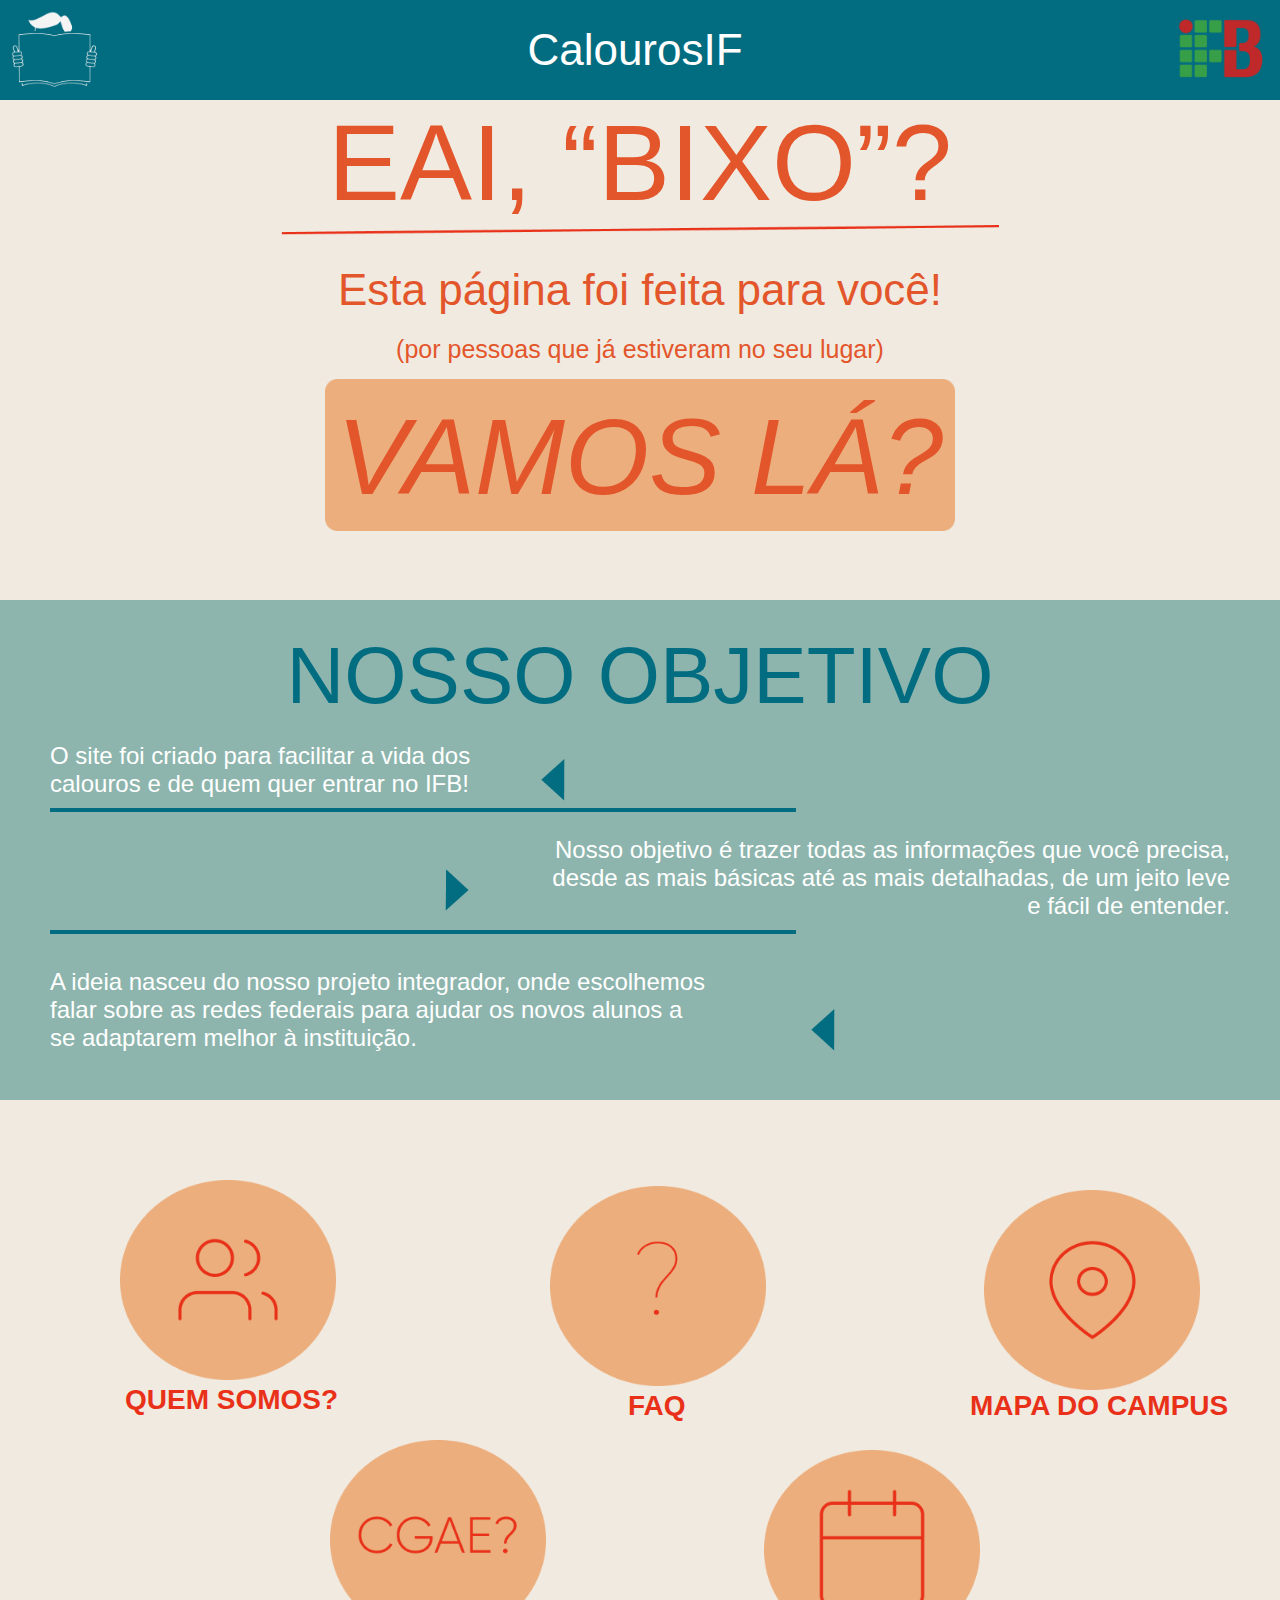
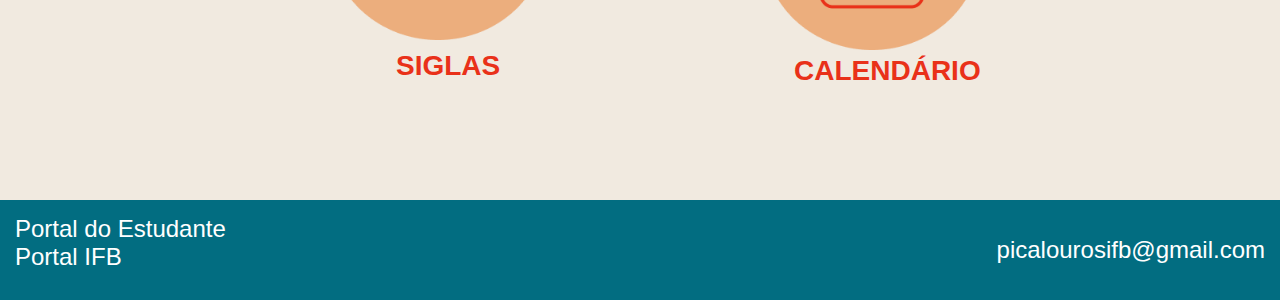
<file: index.html>
<!DOCTYPE html>
<html lang="pt-br">
<head>
    <meta charset="UTF-8">
    <meta name="viewport" content="width=device-width, initial-scale=1.0">
    <title>Página Inicial</title>
    <link rel="stylesheet" href="styleindex.css">
    <link href="https://fonts.cdnfonts.com/css/gilroy-bold" rel="stylesheet">
</head>
<header>
    <img src="img/logo_calourosif.png" class="logocal">
    <p class="t1">CalourosIF</p>
    <img src="img/logo_ifb.png" class="logoif">
</header>
<body>
    <div class="div1">
        <p class="l1">EAI, “BIXO”?</p>
        <img src="img/tracinho_laranja.png" class="tracolaranja">
        <p class="l2">Esta página foi feita para você!</p>
        <p class="l3">(por pessoas que já estiveram no seu lugar)</p>
        <p class="l4">VAMOS LÁ?</p>
        <img src="img/Rectangle_2.png" class="retangulu">
    </div>
    <div class="div2">
        <p class="b1">NOSSO OBJETIVO</p>
        <p class="b2">O site foi criado para facilitar a vida dos 
        calouros e de quem quer entrar no IFB!</p>
        <img src="img/tracinho_azul.png" class="azul1">
        <img src="img/seta_esquerda.png" class="seta1">
        <p class="b3">Nosso objetivo é trazer todas as informações que você precisa, 
        desde as mais básicas até as mais detalhadas, de um jeito leve
        e fácil de entender.</p>
        <img src="img/tracinho_azul.png" class="azul2">
        <img src="img/seta_direita.png" class="seta2">
        <p class="b4">A ideia nasceu do nosso projeto integrador, onde escolhemos 
        falar sobre as redes federais para ajudar os novos alunos a
        se adaptarem melhor à instituição.</p>
        <img src="img/seta_esquerda.png" class="seta3">
    </div>
    <div class="div3">
        <a href="quemsomos.html"><img src="img/quemsomos.png"class="qs"></a>
        <p class="qst">QUEM SOMOS?</p>
        <a href="faq.html"><img src="img/faqq.png" class="faq"></a>
        <p class="faqt">FAQ</p>
        <a href="https://youtu.be/KkBJtXY1edM"><img src="img/mapadocampus.png" class="mapa"></a>
        <p class="mapat">MAPA DO CAMPUS</p>
        <a href="siglas.html"><img src="img/cgaee.png" class="siglas"></a>
        <p class="siglast">SIGLAS</p>
        <a href="arquivo/posgreve.pdf" download="posgreve.pdf"><img src="img/calendario.png" class="calen"></a>
        <p class="calent">CALENDÁRIO</p>
    </div>
</body> 
<footer>
    <p ><a class="li1"href="https://portaldoestudante.ifb.edu.br/">Portal do Estudante</a></p>
    <p ><a class="li2"href="https://www.ifb.edu.br/">Portal IFB</a></p>
    <p class="email">picalourosifb@gmail.com</p>
</footer>
</html>
</file>
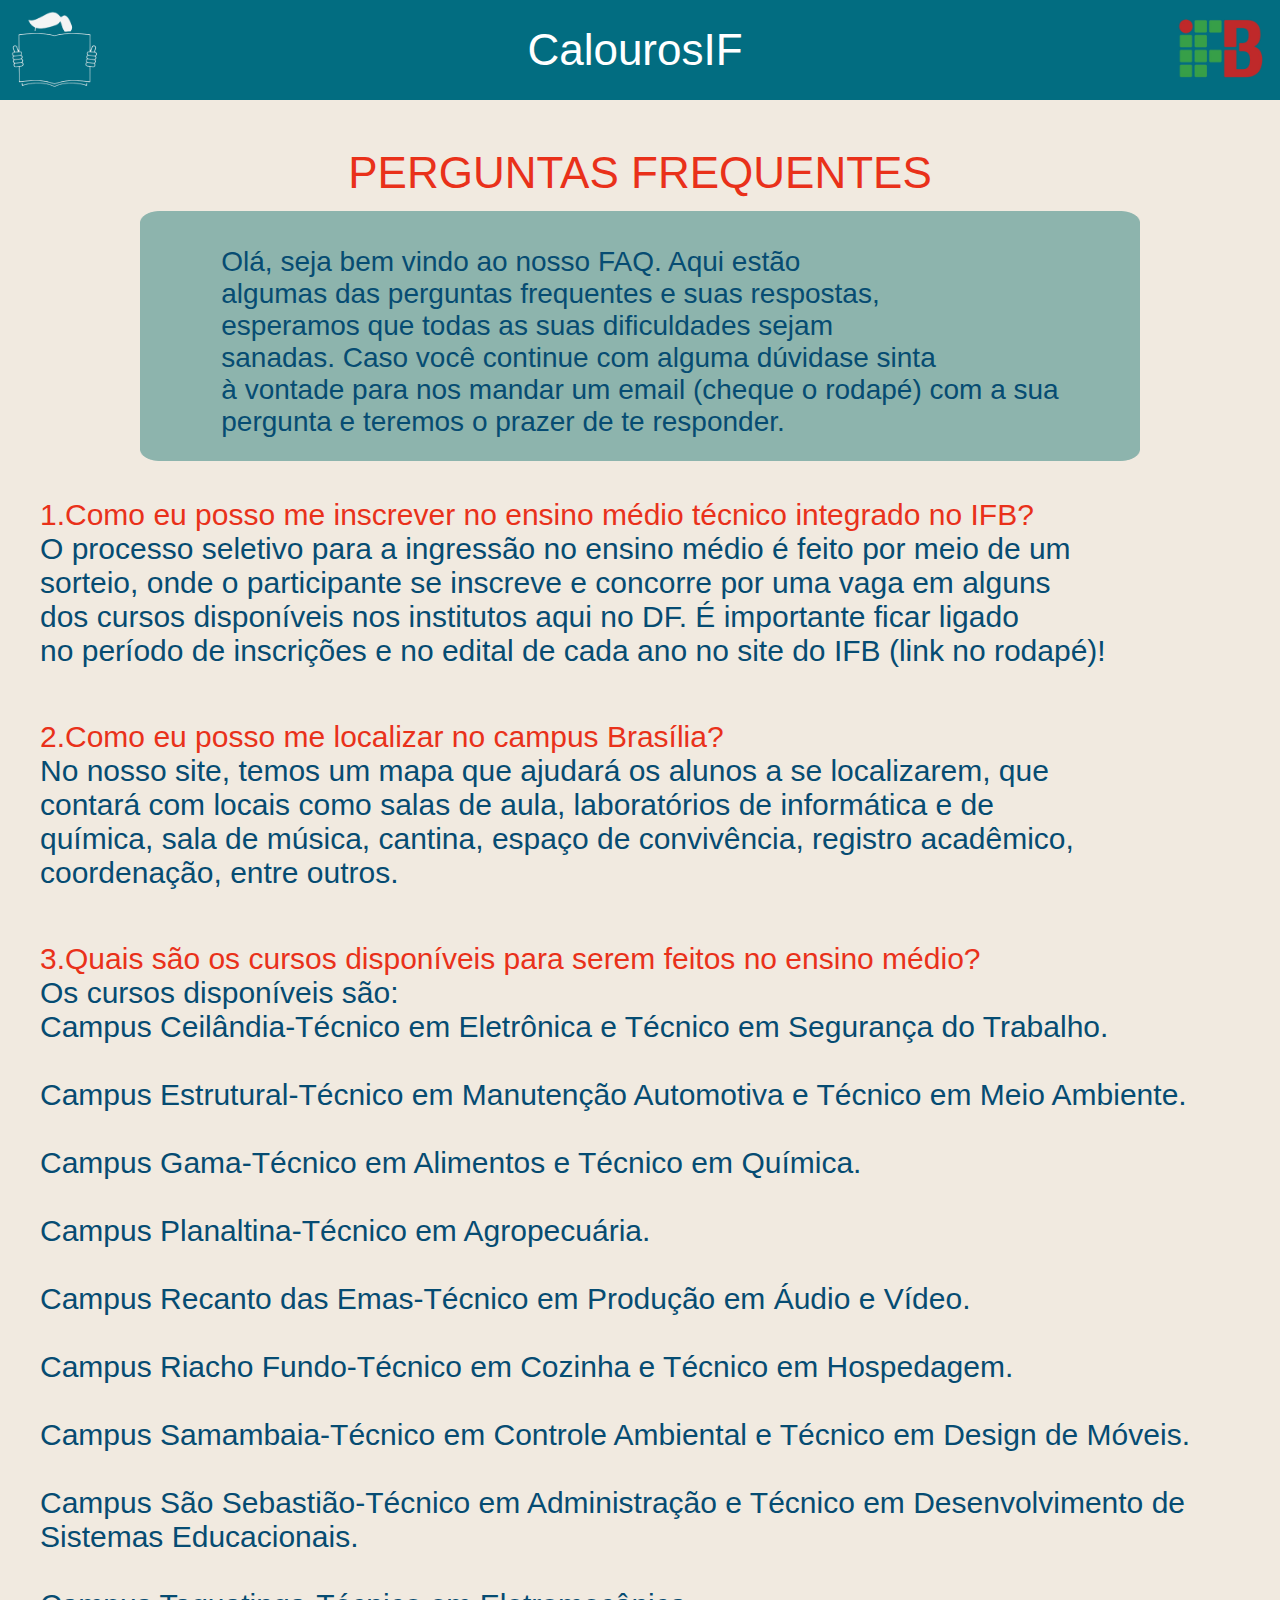
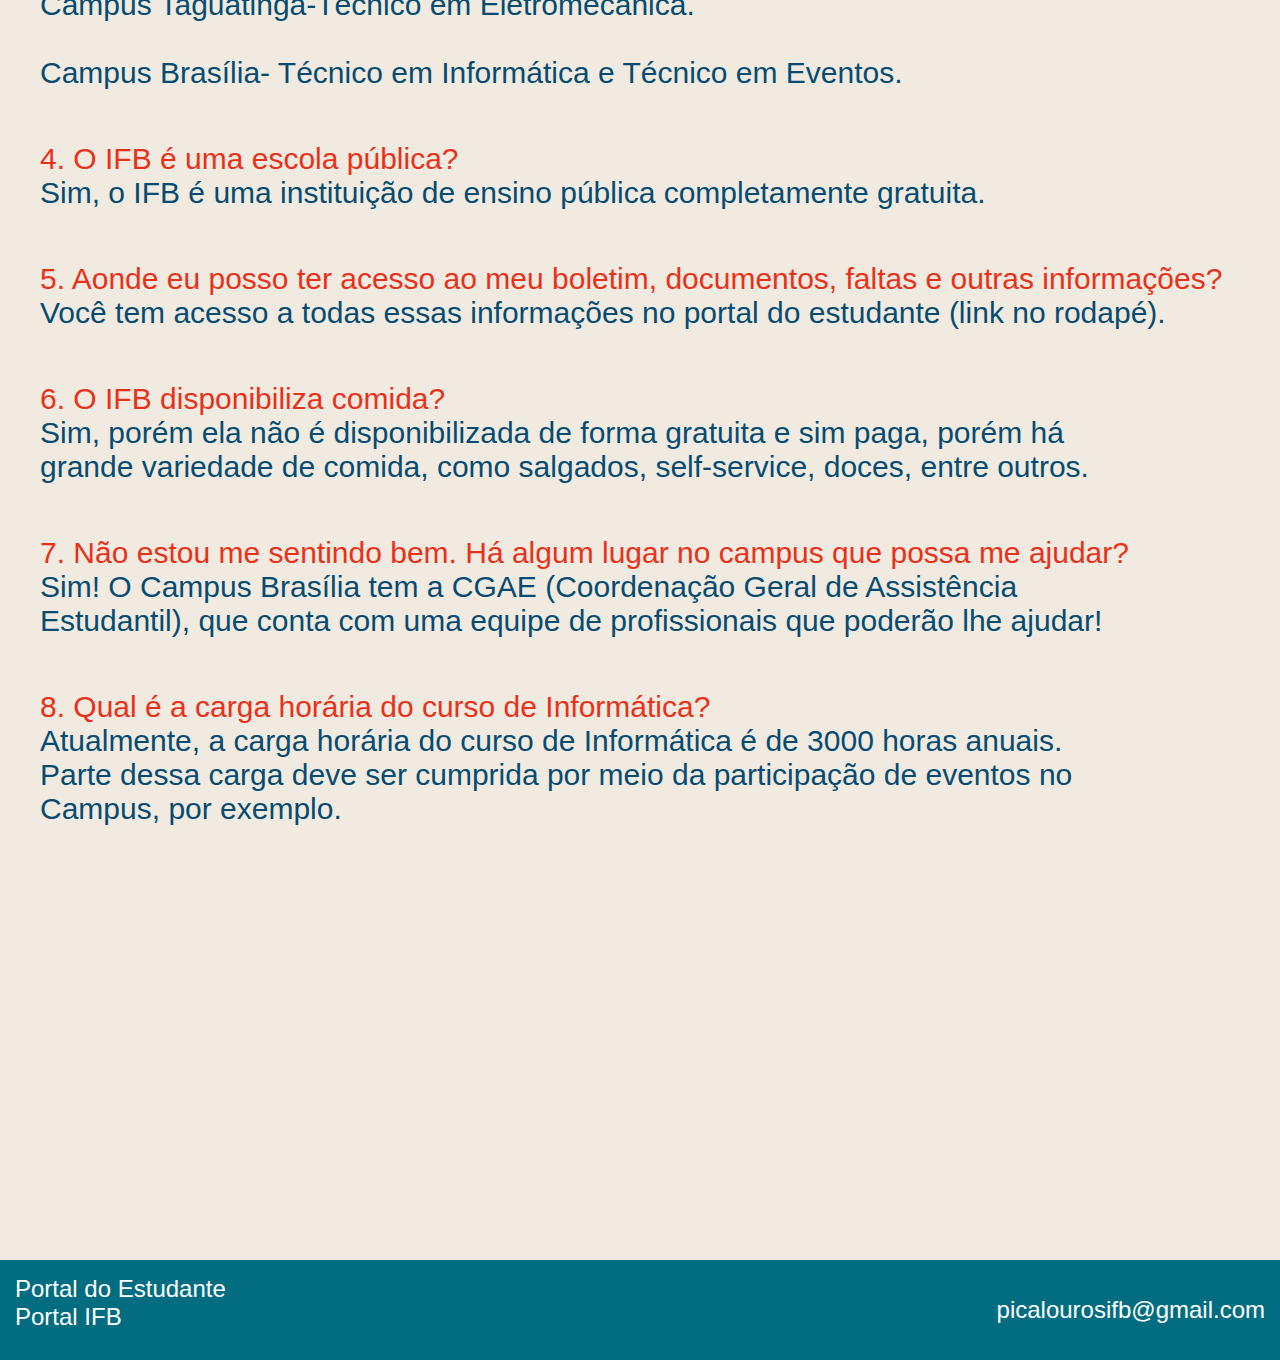
<file: faq.html>
<!DOCTYPE html>
<html lang="pt-br">
<head>
    <meta charset="UTF-8">
    <meta name="viewport" content="width=device-width, initial-scale=1.0">
    <title>FAQ</title>
    <link rel="stylesheet" href="stylefaq.css">
    <link href="https://fonts.cdnfonts.com/css/gilroy-bold" rel="stylesheet">
</head>
<header>
    <img src="img/logo_calourosif.png" class="logocal">
    <a href="index.html" class="t1"><p >CalourosIF</p></a>
    <img src="img/logo_ifb.png" class="logoif">
</header>

<body>
    
    <div class="div1">
        <p class="linha1">PERGUNTAS FREQUENTES</p>
        <p class="linha2">Olá, seja bem vindo ao nosso FAQ. Aqui estão
        algumas das perguntas frequentes e suas respostas,
        esperamos que todas as suas dificuldades sejam 
        sanadas. Caso você continue com alguma dúvidase sinta
         à vontade para nos mandar um email <span class="cor2">(cheque o rodapé)</span> com a sua 
        pergunta e teremos o prazer de te responder.</p>
        <img src="img/fundinhoazul_faq.png" class="fundoazul">
        <p class="linha3">
        <span class="cor">1.Como eu posso me inscrever no ensino médio técnico integrado no IFB?</span>
        O processo seletivo para a ingressão no ensino médio é feito por meio de um 
        sorteio, onde o participante se inscreve e concorre por uma vaga em alguns
        dos cursos disponíveis nos institutos aqui no DF. É importante ficar ligado 
        no período de inscrições e no edital de cada ano no site do IFB (link no rodapé)!
        </p>
        <p class="linha4">
            <span class="cor">2.Como eu posso me localizar no campus Brasília?</span>
            No nosso site, temos um mapa que ajudará os alunos a se localizarem, que 
            contará com locais como salas de aula, laboratórios de informática e de 
            química, sala de música, cantina, espaço de convivência, registro acadêmico, 
            coordenação, entre outros.
        </p>
        <p class="linha5">
            <span class="cor">3.Quais são os cursos disponíveis para serem feitos no ensino médio?</span>
            Os cursos disponíveis são: 
            Campus Ceilândia-Técnico em Eletrônica e Técnico em Segurança do Trabalho.

            Campus Estrutural-Técnico em Manutenção Automotiva e Técnico em Meio Ambiente.

            Campus Gama-Técnico em Alimentos e Técnico em Química.

            Campus Planaltina-Técnico em Agropecuária.

            Campus Recanto das Emas-Técnico em Produção em Áudio e Vídeo.

            Campus Riacho Fundo-Técnico em Cozinha e Técnico em Hospedagem.

            Campus Samambaia-Técnico em Controle Ambiental e Técnico em Design de Móveis.

            Campus São Sebastião-Técnico em Administração e Técnico em Desenvolvimento de Sistemas Educacionais.

            Campus Taguatinga-Técnico em Eletromecânica.

            Campus Brasília- Técnico em Informática e Técnico em Eventos.
        </p>
        <p class="linha6">
            <span class="cor">4. O IFB é uma escola pública?</span>
            Sim, o IFB é uma instituição de ensino pública completamente gratuita.
        </p>
        <p class="linha7">
            <span class="cor">5. Aonde eu posso ter acesso ao meu boletim, documentos, faltas e outras informações?</span>
            Você tem acesso a todas essas informações no portal do estudante (link no rodapé).
        </p>
        <p class="linha8">
            <span class="cor">6. O IFB disponibiliza comida?</span>
            Sim, porém ela não é disponibilizada de forma gratuita e sim paga, porém há 
            grande variedade de comida, como salgados, self-service, doces, entre outros.
        </p>
        <p class="linha9">
            <span class="cor">7. Não estou me sentindo bem. Há algum lugar no campus que possa me ajudar?</span>
            Sim! O Campus Brasília tem a CGAE (Coordenação Geral de Assistência 
            Estudantil), que conta com uma equipe de profissionais que poderão lhe ajudar!
        </p>
        <p class="linha10">
            <span class="cor">8. Qual é a carga horária do curso de Informática?</span>
            Atualmente, a carga horária do curso de Informática é de 3000 horas anuais. 
            Parte dessa carga deve ser cumprida por meio da participação de eventos no 
            Campus, por exemplo.
        </p>
    </div>

</body>

<footer>
    <p ><a class="li1"href="https://portaldoestudante.ifb.edu.br/">Portal do Estudante</a></p>
    <p ><a class="li2"href="https://www.ifb.edu.br/">Portal IFB</a></p>
    <p class="email">picalourosifb@gmail.com</p>
</footer>
</html>
</file>
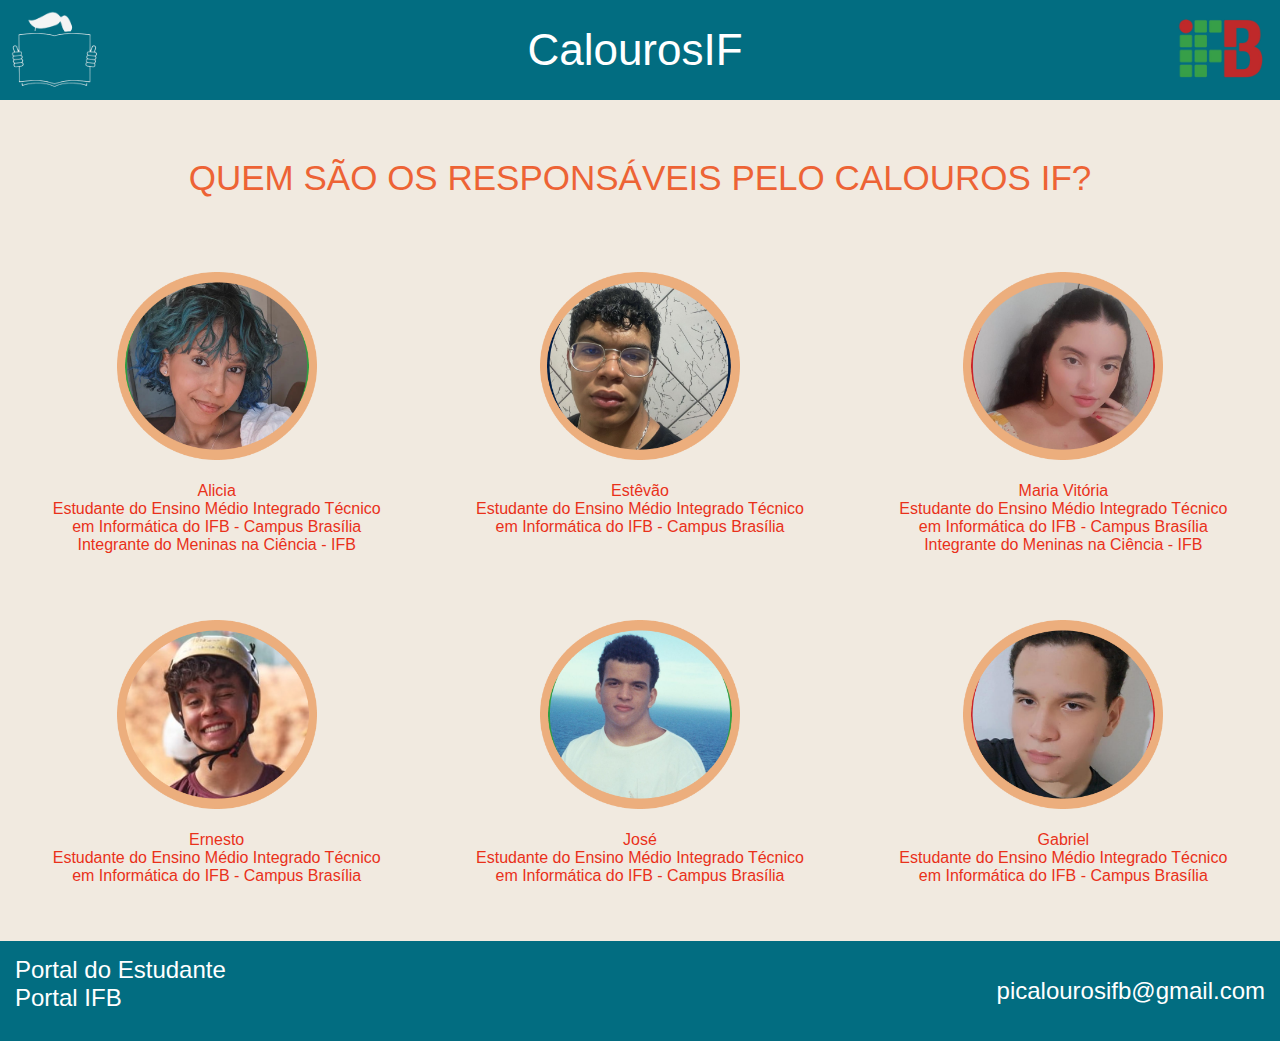
<file: quemsomos.html>
<!DOCTYPE html>
<html lang="pt-br">

<head>
    <meta charset="UTF-8">
    <meta name="viewport" content="width=device-width, initial-scale=1.0">
    <title>Integrantes</title>
    <link rel="stylesheet" href="stylequemsomos.css">
    <link href="https://fonts.cdnfonts.com/css/gilroy-bold" rel="stylesheet">
</head>

<header>
    <img src="img/logo_calourosif.png" class="logocal">
    <a href="index.html" class="t1">
        <p>CalourosIF</p>
    </a>
    <img src="img/logo_ifb.png" class="logoif">
</header>

<body>

    <div class="div1">
        <p class="titu" style="text-align: center; color: #ED6335; font-size: 35px; padding-top: 40px;">QUEM SÃO OS RESPONSÁVEIS PELO CALOUROS IF?</p>

        <div class="grid">
            <div class="item1">
                <img src="img/iconalicia.png" class="i1">
                <p class="j1">
                    Alicia
                    Estudante do Ensino Médio Integrado Técnico
                    em Informática do IFB - Campus Brasília
                    Integrante do Meninas na Ciência - IFB
                </p>
            </div>
            <div class="item2">
                <img src="img/iconestevao.png" class="i2">
                <p class="j2">
                    Estêvão
                    Estudante do Ensino Médio Integrado Técnico
                    em Informática do IFB - Campus Brasília
                </p>
            </div>
            <div class="item3">
                <img src="img/iconmaria.png" class="i3">
                <p class="j3">
                    Maria Vitória
                    Estudante do Ensino Médio Integrado Técnico
                    em Informática do IFB - Campus Brasília
                    Integrante do Meninas na Ciência - IFB
                </p>
            </div>
            <div class="item4">
                <img src="img/iconernesto.png" class="i4">
                <p class="j4">
                    Ernesto
                    Estudante do Ensino Médio Integrado Técnico
                    em Informática do IFB - Campus Brasília
                </p>
            </div>
            <div class="item5">
                <img src="img/iconjose.png" class="i5">
                <p class="j5">
                    José
                    Estudante do Ensino Médio Integrado Técnico
                    em Informática do IFB - Campus Brasília
                </p>
            </div>
            <div class="item6">
                <img src="img/iconbiel.png" class="i6">
                <p class="j6">
                    Gabriel
                    Estudante do Ensino Médio Integrado Técnico
                    em Informática do IFB - Campus Brasília
                </p>
            </div>
        </div>
    </div>

</body>

<footer>
    <p><a class="li1" href="https://portaldoestudante.ifb.edu.br/">Portal do Estudante</a></p>
    <p><a class="li2" href="https://www.ifb.edu.br/">Portal IFB</a></p>
    <p class="email">picalourosifb@gmail.com</p>
</footer>

</html>
</file>
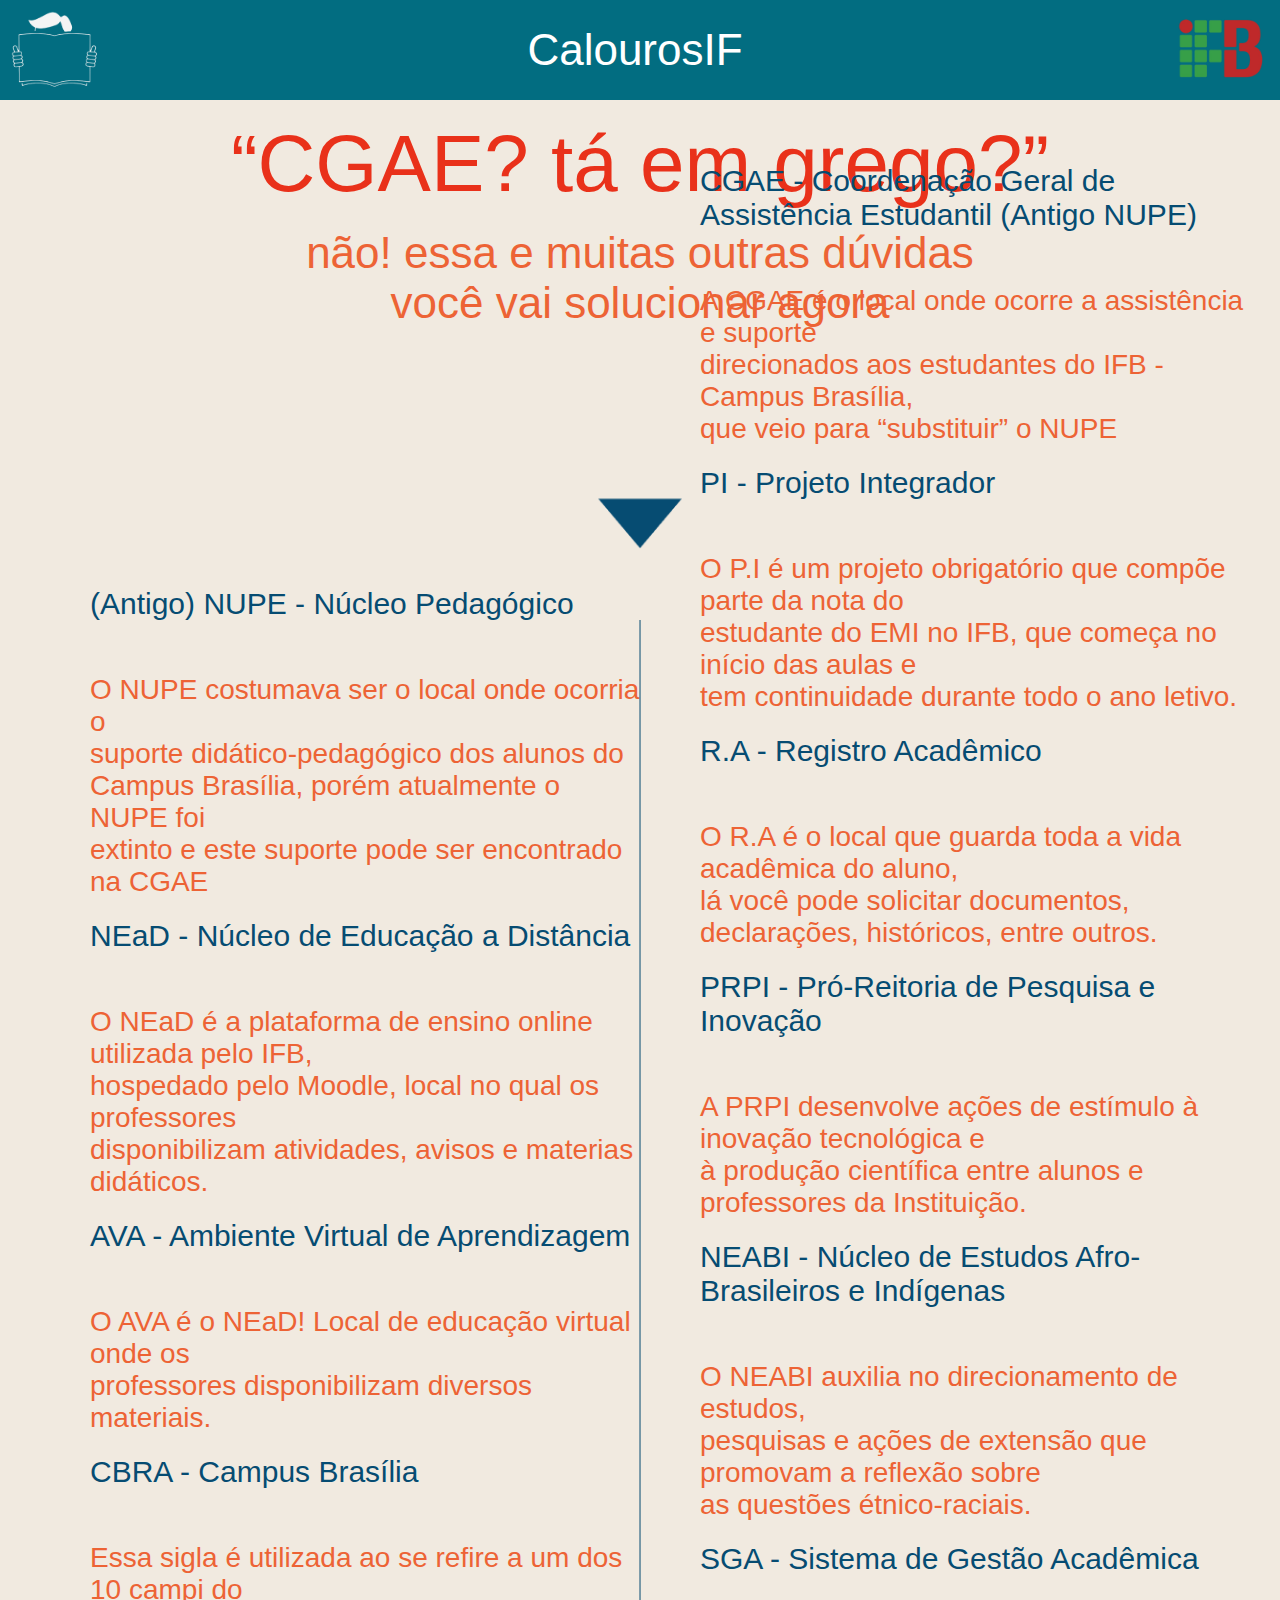
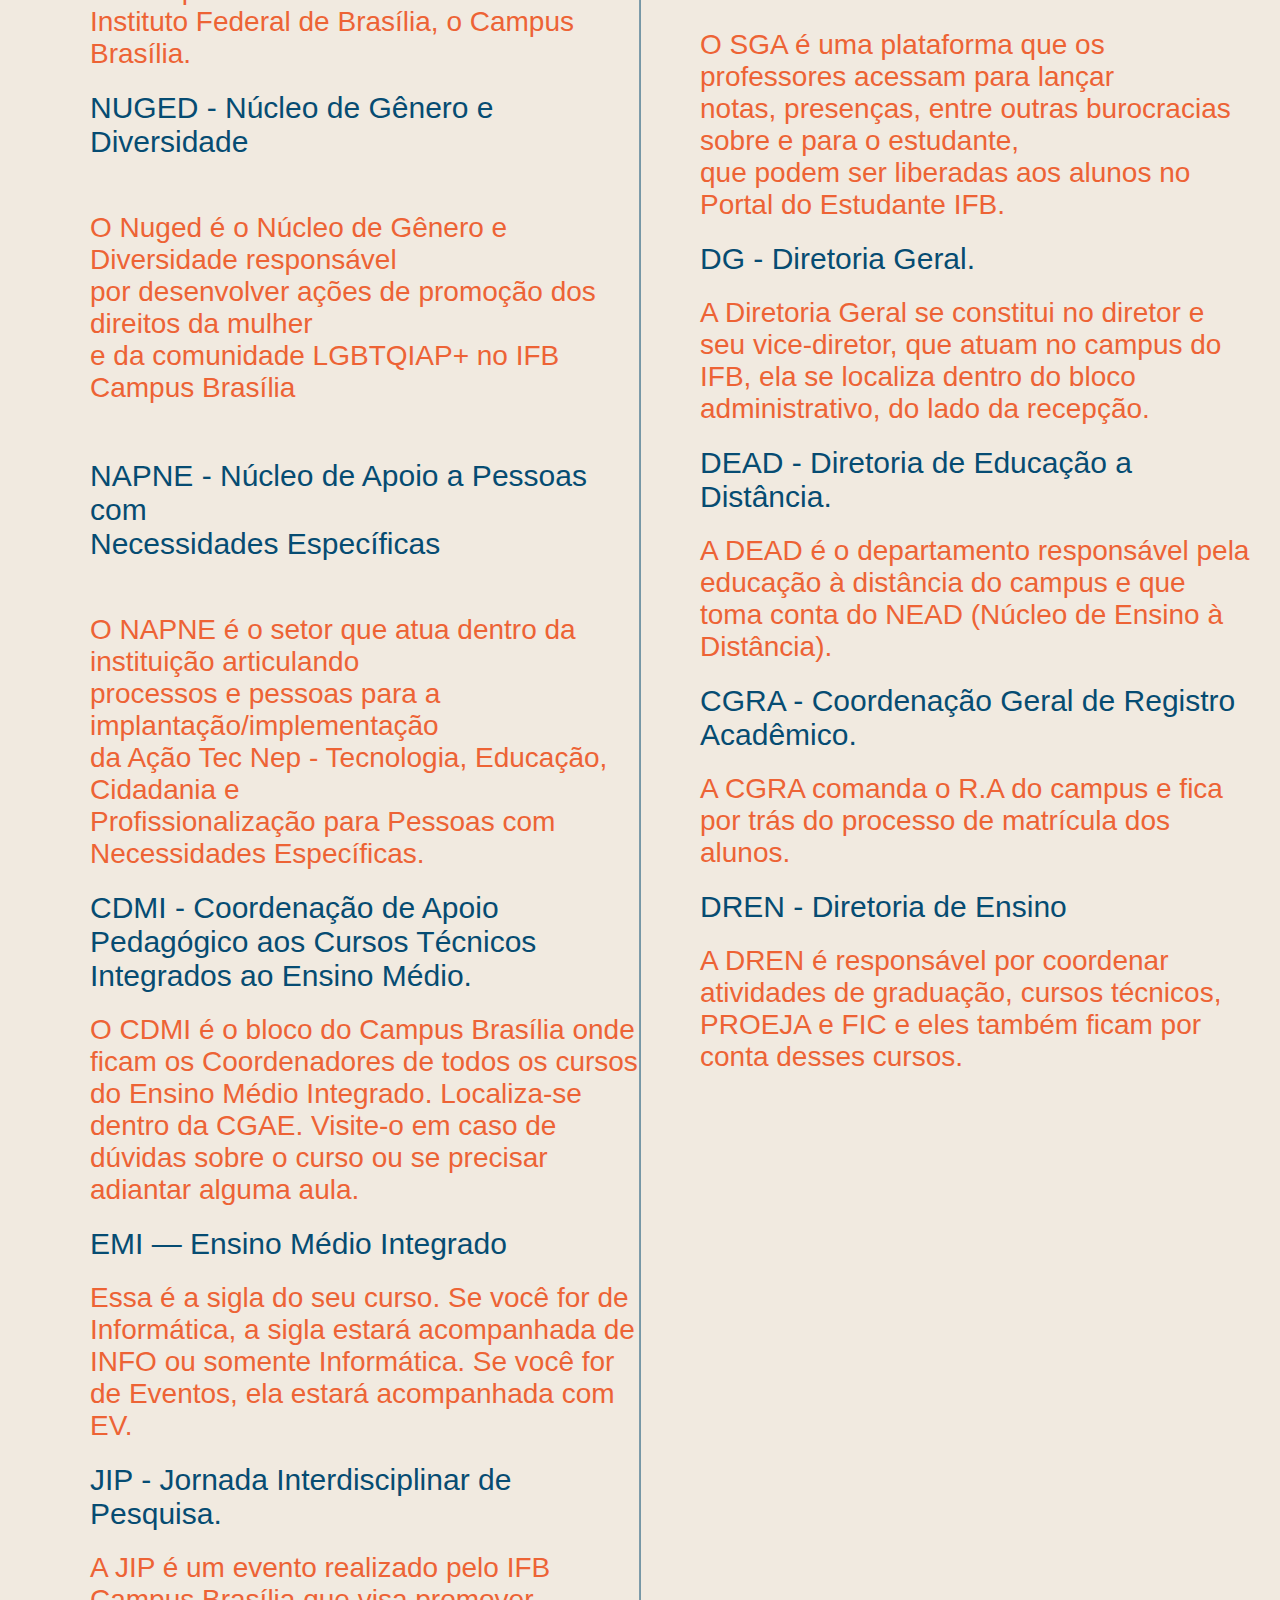
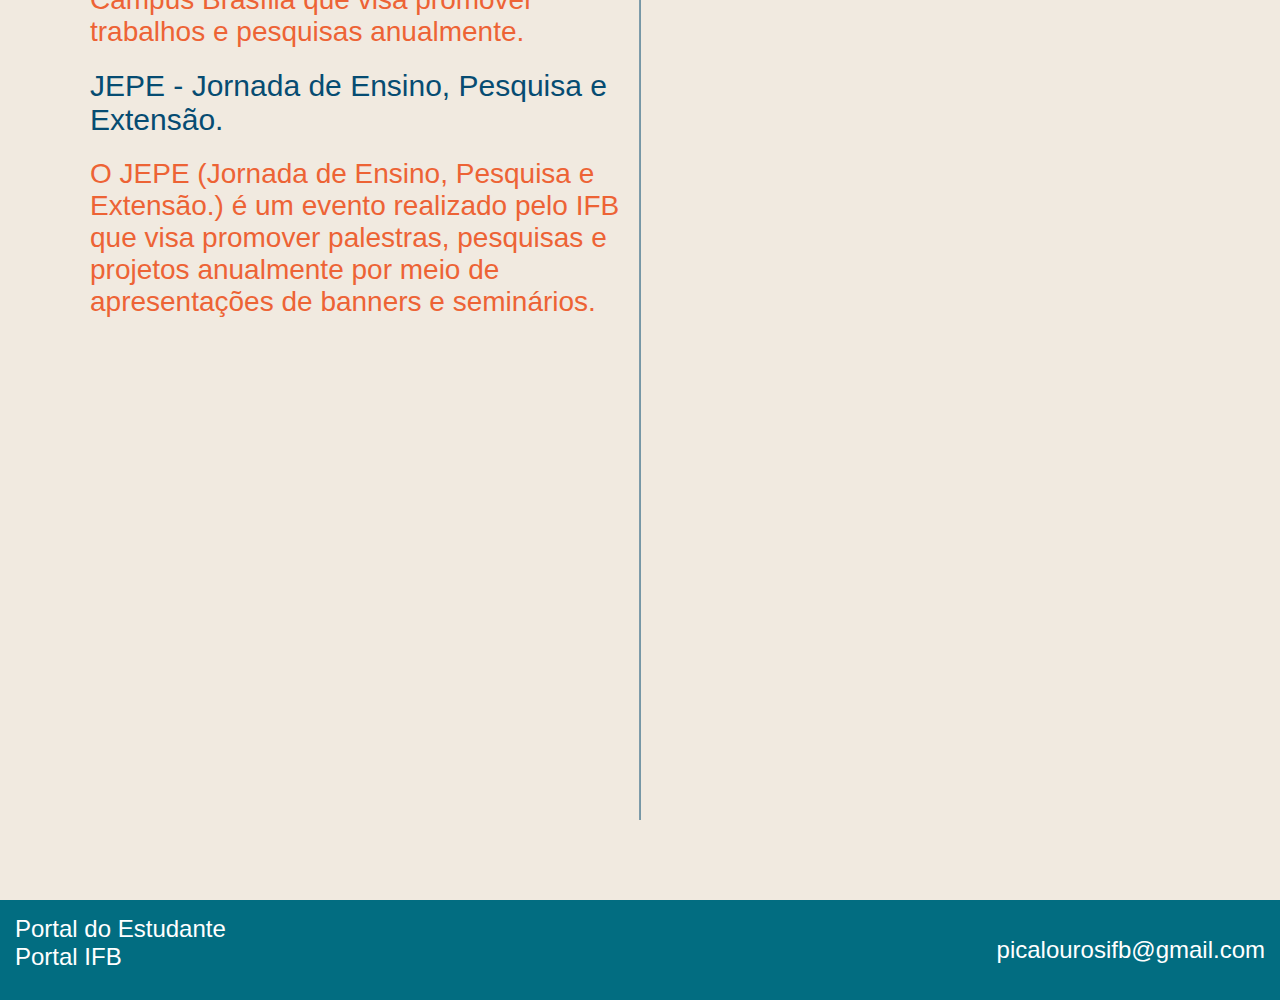
<file: siglas.html>
<!DOCTYPE html>
<html lang="pt-br">
<head>
    <meta charset="UTF-8">
    <meta name="viewport" content="width=device-width, initial-scale=1.0">
    <title>Siglas</title>
    <link rel="stylesheet" href="stylesiglas.css">
    <link href="https://fonts.cdnfonts.com/css/gilroy-bold" rel="stylesheet">
</head>
<header>
    <img src="img/logo_calourosif.png" class="logocal">
    <a href="index.html" class="t1"><p >CalourosIF</p></a>
    <img src="img/logo_ifb.png" class="logoif">
</header>
<body>
    <div class="div1">
        <p class="s1">“CGAE? tá em grego?”</p>
        <p class="s2">não! essa e muitas outras dúvidas 
        você vai solucionar agora</p>
        <div class="esq">
            <p class="l1">(Antigo) NUPE - Núcleo Pedagógico</p>
            <p class="l2">
            O NUPE costumava ser o local onde ocorria o 
            suporte didático-pedagógico dos alunos do 
            Campus Brasília, porém atualmente o NUPE foi
            extinto e este suporte pode ser encontrado na CGAE</p>
            <p class="l3">NEaD - Núcleo de Educação a Distância</p>
            <p class="l4">
            O NEaD é a plataforma de ensino online utilizada pelo IFB,
            hospedado pelo Moodle, local no qual os professores
            disponibilizam atividades, avisos e materias didáticos.</p>
            <p class="l5">AVA - Ambiente Virtual de Aprendizagem</p>
            <p class="l6">
            O AVA é o NEaD! Local de educação virtual onde os 
            professores disponibilizam diversos materiais.</p>
            <p class="l7">CBRA - Campus Brasília</p>
            <p class="l8">
            Essa sigla é utilizada ao se refire a um dos 10 campi do 
            Instituto Federal de Brasília, o Campus Brasília.
            </p>
            <p class="l9">NUGED - Núcleo de Gênero e Diversidade</p>
            <p class="l10">
            O Nuged é o Núcleo de Gênero e Diversidade responsável
            por desenvolver ações de promoção dos direitos da mulher
            e da comunidade LGBTQIAP+ no IFB Campus Brasília
            </p>
            <p class="l11">
            NAPNE - Núcleo de Apoio a Pessoas com 
            Necessidades Específicas
            </p>
            <p class="l12">
            O NAPNE é o setor que atua dentro da instituição articulando 
            processos e pessoas para a implantação/implementação 
            da Ação Tec Nep - Tecnologia, Educação, Cidadania e 
            Profissionalização para Pessoas com Necessidades Específicas.
            </p>
            <p class="l13">CDMI - Coordenação de Apoio Pedagógico aos Cursos Técnicos Integrados ao Ensino Médio.</p>
            <p class="l14">O CDMI é o bloco do Campus Brasília onde ficam os Coordenadores de todos os cursos do Ensino Médio Integrado. Localiza-se dentro da CGAE. Visite-o em caso de dúvidas sobre o curso ou se precisar adiantar alguma aula.</p>
            <p class="l15">EMI — Ensino Médio Integrado</p>
            <p class="l16"> Essa é a sigla do seu curso. Se você for de Informática, a sigla estará acompanhada de INFO ou somente Informática. Se você for de Eventos, ela estará acompanhada com EV.</p>
            <p class="l17">JIP - Jornada Interdisciplinar de Pesquisa.</p>
            <p class="l18">A JIP é um evento realizado pelo IFB Campus Brasília que visa promover trabalhos e pesquisas anualmente.</p>
            <p class="l19">JEPE - Jornada de Ensino, Pesquisa e Extensão.</p>
            <p class="l20">O JEPE (Jornada de Ensino, Pesquisa e Extensão.) é um evento realizado pelo IFB que visa promover palestras, pesquisas e projetos anualmente por meio de apresentações de banners e seminários.</p>
        </div>
        <img src="img/seta_prabaixo.png" class="setabaixo">
        <img src="img/linha_siglas.png" class="linhasig">
        <div class="dir">
        <p class="d1">CGAE - Coordenação Geral de Assistência Estudantil (Antigo NUPE)</p>
        <p class="d2">
        A CGAE é o local onde ocorre a assistência e suporte
        direcionados aos estudantes do IFB - Campus Brasília, 
        que veio para “substituir” o NUPE</p>
        <p class="d3">PI - Projeto Integrador</p>
        <p class="d4">
        O P.I é um projeto obrigatório que compõe parte da nota do 
        estudante do EMI no IFB, que começa no início das aulas e 
        tem continuidade durante todo o ano letivo.</p>
        <p class="d5">R.A - Registro Acadêmico</p>
        <p class="d6">
        O R.A é o local que guarda toda a vida acadêmica do aluno, 
        lá você pode solicitar documentos, declarações, históricos, entre outros.</p>
        <p class="d7">PRPI - Pró-Reitoria de Pesquisa e Inovação</p>
        <p class="d8">
        A PRPI desenvolve ações de estímulo à inovação tecnológica e 
        à produção científica entre alunos e professores da Instituição.</p>
        <p class="d9">NEABI - Núcleo de Estudos Afro-Brasileiros e Indígenas</p>
        <p class="d10">
        O NEABI auxilia no direcionamento de estudos, 
        pesquisas e ações de extensão que promovam a reflexão sobre
        as questões étnico-raciais.</p>
        <p class="d11">SGA - Sistema de Gestão Acadêmica</p>
        <p class="d12">
        O SGA é uma plataforma que os professores acessam para lançar
        notas, presenças, entre outras burocracias sobre e para o estudante,
        que podem ser liberadas aos alunos no Portal do Estudante IFB.</p>
        <p class="d13">DG - Diretoria Geral.</p>
        <p class="d14">A Diretoria Geral se constitui no diretor e seu vice-diretor, que atuam no campus do IFB, ela se localiza dentro do bloco administrativo, do lado da recepção.</p>
        <p class="d15">DEAD - Diretoria de Educação a Distância.</p>
        <p class="d16">A DEAD é o departamento responsável pela educação à distância do campus e que toma conta do NEAD (Núcleo de Ensino à Distância).</p>
        <p class="d17">CGRA - Coordenação Geral de Registro Acadêmico.</p>
        <p class="d18">A CGRA comanda o R.A do campus e fica por trás do processo de matrícula dos alunos.</p>
        <p class="d19">DREN - Diretoria de Ensino</p>
        <p class="d20">A DREN é responsável por coordenar atividades de graduação, cursos técnicos, PROEJA e FIC e eles também ficam por conta desses cursos.</p>
        </div>
    </div>
</body>
<footer>
    <p ><a class="li1"href="https://portaldoestudante.ifb.edu.br/">Portal do Estudante</a></p>
    <p ><a class="li2"href="https://www.ifb.edu.br/">Portal IFB</a></p>
    <p class="email">picalourosifb@gmail.com</p>
</footer>
</html>
</file>
<file: styleindex.css>
* {
    margin: 0;
    padding: 0;
    box-sizing: border-box;
}  

body, header, footer{
    font-family: 'Gilroy-Bold', sans-serif;
}
header{
    height: 100px;
    background-color: #026D81;
    color: white;
    display: flex;
    align-items: center;
    justify-content: space-between;
    padding: 0 10px;
}
.logocal{
    width: 90px;
}
.logoif{
    width: 100px;
    margin-left: auto;

}
.t1{
    font-size: 44px;
    flex-grow: 1;
    text-align: center;
}
.div1{
    height: 500px;
    background-color: #F1EAE0;
}
.l1, .l2, .l3, .l4{
    display: flex;
    align-items: center;
    justify-content: center;
    position: relative;
}
.l1, .l2, .l3, .l4{
    color: #E3562B;
}
.l1{
    font-size: 108px;
}
.l2{
    font-size: 44px;
    top: 30px;
}
.l3{
    font-size: 25px;
    top: 50px;
}
.l4{
    font-size: 108px;
    font-style: italic;
    z-index: 1;
    top: 80px;
}
.retangulu{
    display: block;
    margin: 0 auto;
    position: relative;
    bottom: 60px;
    width: 630px;
}
.tracolaranja{
    height: 10px;
    display: block;
    margin: 0 auto;
}
.div2{
    height: 500px;
    background-color: #8DB5AD;
}
.b2, .b3, .b4{
    position: relative;
    color: white;
    white-space: pre-line;
    padding-top: 20px;
    padding-left: 50px;
    padding-right: 50px;
    font-size: 24px;
    
}
.b1{
    padding-top: 30px;
    position: relative;
    color: #026D81;
    font-size: 80px;
    text-align: center;

}
.azul1, .azul2{
    height: 4px;
    padding-left: 50px;
}

.b3{
    display: flex;
    justify-content: flex-end;
    text-align: right;
}
.azul2{
    top: 10px;  
}
.b4{
    top: 10px;
}
.seta1, .seta2, .seta3{
    position: absolute;
    height: 100px;
}
.seta1{
    top: 730px;
    left: 500px;
}
.seta2{
    top: 840px;
    left: 400px;
}
.seta3{
    right: 400px;
    top: 980px;
}
.div3{
    height: 700px;
    background-color: #F1EAE0;
    padding-top: 80px;
    padding-left: 120px;
    padding-right: 120px;
}
.qs, .faq, .mapa, .siglas, .calen{
    height: 200px;
    position: relative;
}
.qst, .faqt, .mapat, .siglast, .calent{
    position: relative;
    color: #E93119;
    font-size: 28px;
    font-weight: 900;
    width: 230px;
}
.qst{
    left: 5px;
}
.faq, .faqt{
    left: 430px;
    bottom: 230px;
}
.faqt{
    left: 508px;
}
.mapa, .mapat{
    position: absolute;
    right: 80px;
    top: 1190px;
}
.mapat{
    top: 1390px;
    right: 10px;
    width: 300px;
}
.siglas, .siglast{
    position: absolute;
    top: 1440px;
    left: 330px;
    
}
.siglast{
    top: 1650px;
    left: 396px;
}
.calen, .calent{
    position: absolute;
    right: 300px;
    top: 1450px;
}
.calent{
    top: 1655px;
    right: 256px;
}
footer{
    height: 100px;
    background-color: #026D81;
    color: white;
    font-size: 24px;
    
}
a{
    text-decoration: none;
    color: inherit;
}
.li1, .li2{
    position: relative;
    left: 15px;
    top: 15px;
}
.email{
    right: 15px;
    position: relative;
    text-align: right;
    bottom: 20px;
}
@media screen and (max-width: 768px) {
    
    .l1{
        font-size: 80px;
    }
    .tracolaranja{
        height: 8px;
    }
    .l2{
        font-size: 40px;
    }
    .l3{
        font-size: 25px;
    }
    .retangulu{
        width: 500px;
        height: auto;
        top: 35px;
    }
    .l4{
        font-size: 80px;
        top: 150px;
    }
    .b1{
        font-size: 75px;
    }
    .azul1, .azul2{
        height: 3px;
    }
    .b2, .b3, .b4{
        font-size: 21px;
    }
    .seta1{
        left: 620px;
    }
    .seta2{ 
        left: -20px;
        top: 820px;
    }
    .seta3{
        left: 620px;
        top: 940px;
    }
    .qs, .faq, .mapa, .siglas, .calen{
        height: 150px;
    }
    .qst, .faqt, .mapat, .siglast, .calent{
        font-size: 23px;
    }
    .qs{
        right: 60px;
    }
    .qst{
        left: -70px;
    }
    .faq{
        left: 190px;
        top: -180px;
    }
    .faqt{
        left: 250px;
        top: -180px;
    }
    .mapa{
        right: 40px;
        top: 1180px;
    }
    .mapat{
        right: -80px;
        top: 1345px;
    }
    .calen{
        left: 200px;
    }
    .calent{
        left: 210px;
        top: 1620px;
    }
    .siglas{
        left: 450px;
        top: 1460px;
    }
    .siglast{
        left: 500px;
        top: 1620px;
    }
}
@media screen and (max-width: 480px){
    /* celular */
    .t1{
        font-size: 35px;
    }
    .logocal{
        width: 75px;
    }
    .logoif{
        width: 90px;
        padding-right: 10px;
    }
    
    footer{
        font-size: 18px;
    }
    .email{
        top: 10px;
    }
    
    .div1{
        height: 400px;
        padding-top: 40px;
    }
    .l1{
        font-size: 48px;
    }
    .tracolaranja{
        height: 5px;
    }
    .l2{
        font-size: 22px;
    }
    .l3{
        font-size: 16px;
    }
    .retangulu{
        width: 340px;
    }
    .l4{
        font-size: 58px;
        top: 110px;
    }
    .b1{
        font-size: 40px;
    }
    .azul1, .azul2{
        height: 1.5px;
    }
    .b2, .b3, .b4{
        font-size: 15px;
        width: 400px;
    }
    .b2, .b4{
        right: 20px;
    }
    .b3{
        right: 15px;
    }
    .seta1{
        left: 300px;
        top: 570px;
    }
    .seta2{
        top: 680px;
    }
    .seta3{
        left: 300px;
        top: 800px;
    }
    .seta1, .seta2, .seta3{
        height: 85px;
    }
    .qs, .faq, .mapa, .siglas, .calen{
        height: 80px;
    }
    .qst, .faqt, .mapat, .siglast, .calent{
        font-size: 16px;
        width: 100px;
    }
    .qs{
        right: 90px;
    }
    .qst{
        left: -100px;
        width: 120px;
    }
    .faq{
        left: 40px;
        top: -104px;
    }
    .faqt{
        left: 70px;
        top: -104px;
    }
    .mapa{
        left: 270px; 
        top: 1080px;
    }
    .mapat{
        text-align: center;
        left: 262px;
        top: 1170px;
        width: 100px;
    }
    .calen{
        left: 90px;
        top: 1250px;
    }
    .calent{
        left: 85px;
        top: 1330px;
    }
    .siglas{
        left: 210px;
        top: 1250px;
    }
    .siglast{
       left: 225px; 
       top: 1330px;
    }
    .div3{
        height: 400px;
    }
}
</file>
<file: stylefaq.css>
* {
    margin: 0;
    padding: 0;
    box-sizing: border-box;
}  

body, header, footer{
    font-family: 'Gilroy-Bold', sans-serif;
}
header{
    height: 100px;
    background-color: #026D81;
    color: white;
    display: flex;
    align-items: center;
    justify-content: space-between;
    padding: 0 10px;
}
.logocal{
    width: 90px;
}
.logoif{
    width: 100px;
    margin-left: auto;

}
.t1{
    font-size: 44px;
    flex-grow: 1;
    text-align: center;
}

.div1{
    height: 2760px;
    background-color: #F1EAE0;
    white-space: pre-line;
    padding-left: 40px;
    padding-right: 40px;
}
.linha1{
    font-size: 44px;
    color: #E9311A;
    text-align: center;
    padding-top: 30px;
    text-align: center;
    
}
.linha2{
    z-index: 1;
    color: #064C72;
    font-size: 28px;
    text-align: left;
    margin-left: auto;
    margin-right: auto; 
    width: fit-content;
    position: relative;
    top: 30px;
}
/* .cor2{
    color: #026C80;
} */
.fundoazul{
    position: relative;
    width: 1000px;
    height: 250px;
    display: flex;
    justify-content: center;
    align-items: center;
    margin: 0 auto;
    bottom: 215px;
}
.cor{
    color: #E9311A;
}
.linha3, .linha4, .linha5, .linha6, .linha7, .linha8, .linha9, .linha10{
    position: relative;
    font-size: 30px;
    bottom: 230px;
    color: #064C72;
}

footer{
    height: 100px;
    background-color: #026D81;
    color: white;
    font-size: 24px;
    
}
a{
    text-decoration: none;
    color: inherit;
}
.li1, .li2{
    position: relative;
    left: 15px;
    top: 15px;
}
.email{
    right: 15px;
    position: relative;
    text-align: right;
    bottom: 20px;
}
@media screen and (max-width: 768px) {
    /* tablet */
    .div1{
        height: 2500px;
    }
    .fundoazul{
        width: 600px;
    }
    .linha2{
        font-size: 21px;
        width: 550px;
    }
    .linha3, .linha4, .linha5, .linha6, .linha7, .linha8, .linha9, .linha10{
        font-size: 20px;
    }
}
@media screen and (max-width: 480px){
    /* celular */
    .t1{
        font-size: 35px;
    }
    .logocal{
        width: 75px;
    }
    .logoif{
        width: 90px;
        padding-right: 10px;
    }
    
    footer{
        font-size: 18px;
    }
    .email{
        top: 10px;
    }
    .fundoazul{
        top: -320px;
        width: 300px;
        height: 380px;
    }
    .linha2{
        font-size: 18px;
        width: 250px;
    }
    .linha3, .linha4, .linha5, .linha6, .linha7, .linha8, .linha9, .linha10{
        top: -300px;
    }
    .div1{
        height: 3800px;
    }
}
</file>
<file: stylequemsomos.css>
* {
    margin: 0;
    padding: 0;
    box-sizing: border-box;
}  

body, header, footer {
    font-family: 'Gilroy-Bold', sans-serif;
}

header {
    height: 100px;
    background-color: #026D81;
    color: white;
    display: flex;
    align-items: center;
    justify-content: space-between;
    padding: 0 10px;
}

.logocal {
    width: 90px;
}

.logoif {
    width: 100px;
    margin-left: auto;
}

.t1 {
    font-size: 44px;
    flex-grow: 1;
    text-align: center;
}

.div1 {
    background-color: #F1EAE0;
    white-space: pre-line;
}

.grid {
    display: grid;
    grid-template-columns: repeat(3, 1fr);
    grid-gap: 30px;
    padding: 20px;
    justify-items: center;
}

.item1, .item2, .item3, .item4, .item5, .item6{
    text-align: center;
}

.i1, .i2, .i3, .i4, .i5, .i6 {
    width: 200px;
    height: auto;
}

.j1, .j2, .j3, .j4, .j5, .j6 {
    color: #E9311A;
}

footer {
    height: 100px;
    background-color: #026D81;
    color: white;
    font-size: 24px;
    /* text-align: center; */
}

a {
    text-decoration: none;
    color: inherit;
}

.li1, .li2 {
    position: relative;
    left: 15px;
    top: 15px;
}

.email {
    right: 15px;
    position: relative;
    text-align: right;
    bottom: 20px;
}
@media screen and (max-width: 480px){
    /* celular */
    .t1{
        font-size: 35px;
    }
    .logocal{
        width: 75px;
    }
    .logoif{
        width: 90px;
        padding-right: 10px;
    }
    
    footer{
        font-size: 18px;
    }
    .email{
        top: 10px;
    }
    .div1{
        height: 2400px;
    }
    .item1, .item2, .item3, .item4, .item5, .item6{
        position: relative;
    }
    .item1, .item4{
        left: 70px;
    }
    .item2, .item5{
        right: 160px;
    }
    .item3, .item6{
        right: 390px;
    }
    .item2{
        top: 380px;
    }
    .item3{
        top: 700px;
    }
    .item4{
        top: 650px;
    }
    .item5{
        top: 1000px;
    }
    .item6{
        top: 1350px;
    }
}
</file>
<file: stylesiglas.css>
* {
    margin: 0;
    padding: 0;
    box-sizing: border-box;
}  

body, header, footer{
    font-family: 'Gilroy-Bold', sans-serif;
}
header{
    height: 100px;
    background-color: #026D81;
    color: white;
    display: flex;
    align-items: center;
    justify-content: space-between;
    padding: 0 10px;
}
.logocal{
    width: 90px;
}
.logoif{
    width: 100px;
    margin-left: auto;

}
.t1{
    font-size: 44px;
    flex-grow: 1;
    text-align: center;
}


.div1 { 
    background-color: #F1EAE0;
    white-space: pre-line;
    padding-bottom: 60px; /* Ajusta o padding inferior para não deixar tanto espaço */
    flex-direction: row; /* Organiza as divs na mesma linha */
    height: 4000px;
}

.s1 {
    color: #E9311A;
    font-size: 80px;
    text-align: center;
}

.s2 {
    color: #ED6335;
    font-size: 44px;
    text-align: center;
}

.setabaixo {
    position: absolute;
    top: 400px;
    left: 50%;
    transform: translateX(-50%);
    width: 200px;
}

.linhasig {
    position: absolute;
    top: 620px;
    left: 50%;
    transform: translateX(-50%);
    height: 3400px;
}

.esq, .dir {
    font-size: 18px;
    width: 550px;
}

.esq {
    margin-top: 220px;
    margin-left: 90px;
}

.dir {
    margin-top: -3450px; 
    margin-left: 700px;
}

.l1, .l3, .l5, .l7, .l9, .l11, .l13, .l15, .l17, .l19, .d1, .d3, .d5, .d7, .d9, .d11, .d13, .d15, .d17, .d19 {
    color: #064C72;
    width: 550px;
    font-size: 30px;
}

.l2, .l4, .l6, .l8, .l10, .l12, .l14, .l16, .l18, .l20, .d2, .d4, .d6, .d8, .d10, .d12, .d14, .d16, .d18, .d20 {
    color: #ED6335;
    width: 550px;
    font-size: 28px;
}

footer{
    height: 100px;
    background-color: #026D81;
    color: white;
    font-size: 24px;
    
}
a{
    text-decoration: none;
    color: inherit;
}
.li1, .li2{
    position: relative;
    left: 15px;
    top: 15px;
}
.email{
    right: 15px;
    position: relative;
    text-align: right;
    bottom: 20px;
}
@media screen and (max-width: 768px) { 
/* tablet */
    .s1{
        font-size: 60px;
    }
    .s2{
        font-size: 37px;
    }
    .setabaixo{ position: relative;
        top: -2400px;
    }
    .linhasig{
        display: none;
    }
    .esq, .dir{
        font-size: 28px;
    }
    .dir{
        position: relative;
        top: 800px;
        right: 610px;
    }
    .div1{
        height: 4800px;
    }

}
@media screen and (max-width: 480px){
    /* celular */
    .t1{
        font-size: 35px;
    }
    .logocal{
        width: 75px;
    }
    .logoif{
        width: 90px;
        padding-right: 10px;
    }
    
    footer{
        font-size: 18px;
    }
    .email{
        top: 10px;
    }
    .s1{
        font-size: 48px;
    }
    .s2{
        font-size: 25px;
    }
    .setabaixo{ position: relative;
        top: -2700px;
    }
    
    .esq, .dir{ position: relative;
        width: 300px;
    }
    .esq{
        right: 60px;
    }
    .dir{
        position: relative;
        top: 3140px;
        right: 670px;
    }
    .l1, .l3, .l5, .l7, .l9, .l11, .l13, .l15, .l17, .l19, .d1, .d3, .d5, .d7, .d9, .d11, .d13, .d15, .d17, .d19 {
        font-size: 20px;
        width: 300px;
    }
    .l2, .l4, .l6, .l8, .l10, .l12, .l14, .l16, .l18, .l20, .d2, .d4, .d6, .d8, .d10, .d12, .d14, .d16, .d18, .d20 {
        font-size: 16px;
        width: 300px;
    }
    .div1{
        height: 5300px;
    }
}
</file>
